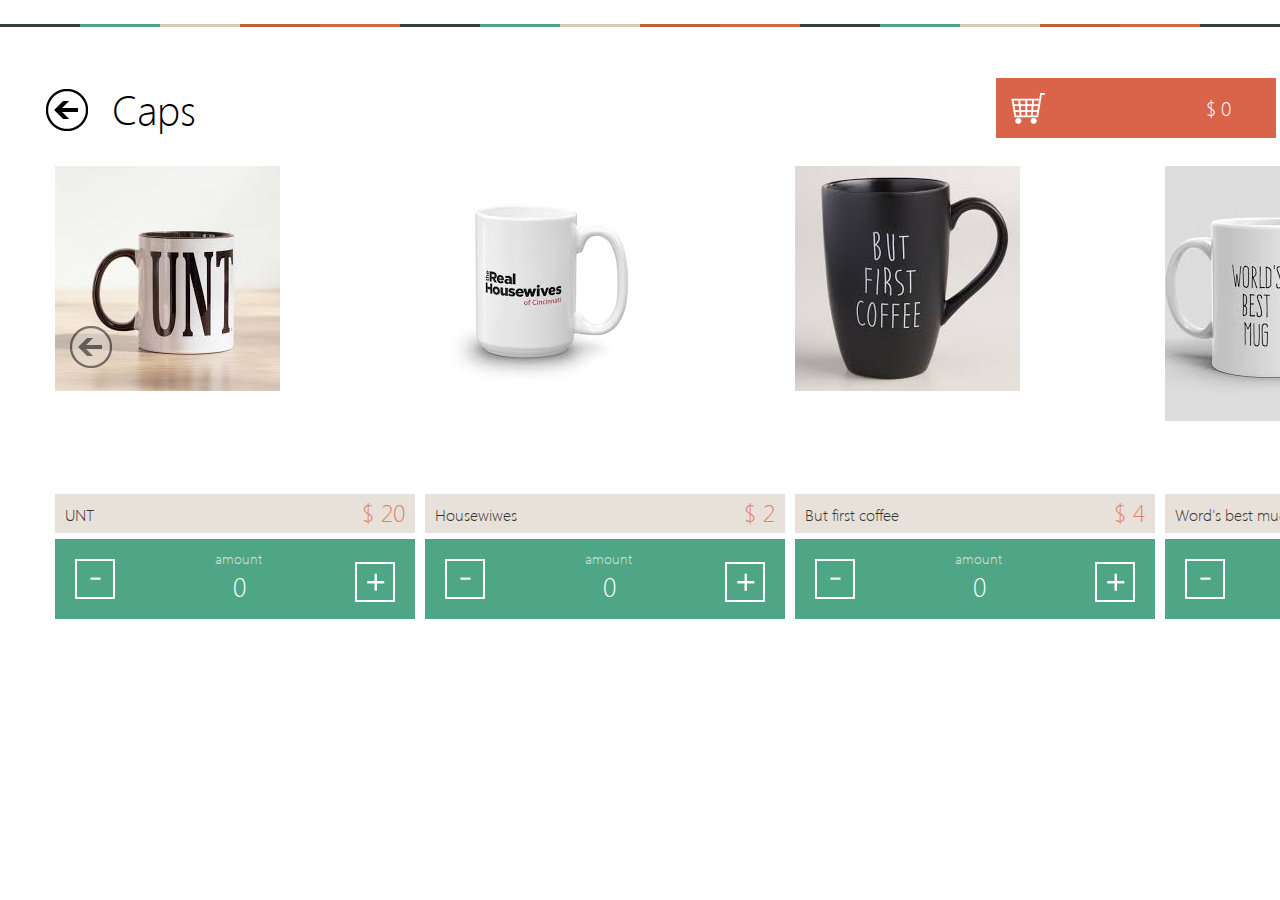
<file: src/pages/Caps.html>
<!DOCTYPE html>
<html lang="en">
<head>
	<meta charset="UTF-8">
	<title>Task3</title>
	<link rel="stylesheet" href="../../src/styles/style_items.css">		
</head>
<body>
	<img src="../media/img/line.png" alt="" class="top_img">
	<div class="content_box">			
		<header>			
			<img src="../../src/media/img/back_button.png" alt="button back" class="button_back"  onclick="document.location.href = '../../index.html'">		
			<h1><a href="" class = "title_page">T-Shirt</a></h1>
			<div class = "button_cart" onclick="document.location.href = '../pages/cart.html'">
				<img src="../media/img/cart.png">
				<p id = 'summ_price'>$ 0</p>
			</div>
		</header>
		<div class="scrolll">
			<div id="scrol_box">		
							
			</div>	
		</div>
		<div id ="slider-left">
			<img src="../../src/media/img/back_button.png" alt="button back scroll">
		</div>
		<p id = "name_page">Caps</p>
	</div>

	 <script src="https://ajax.googleapis.com/ajax/libs/jquery/3.3.1/jquery.min.js"></script>
	<script src="../js/js_goods.js" defer></script>	
</body>
</html>
</file>
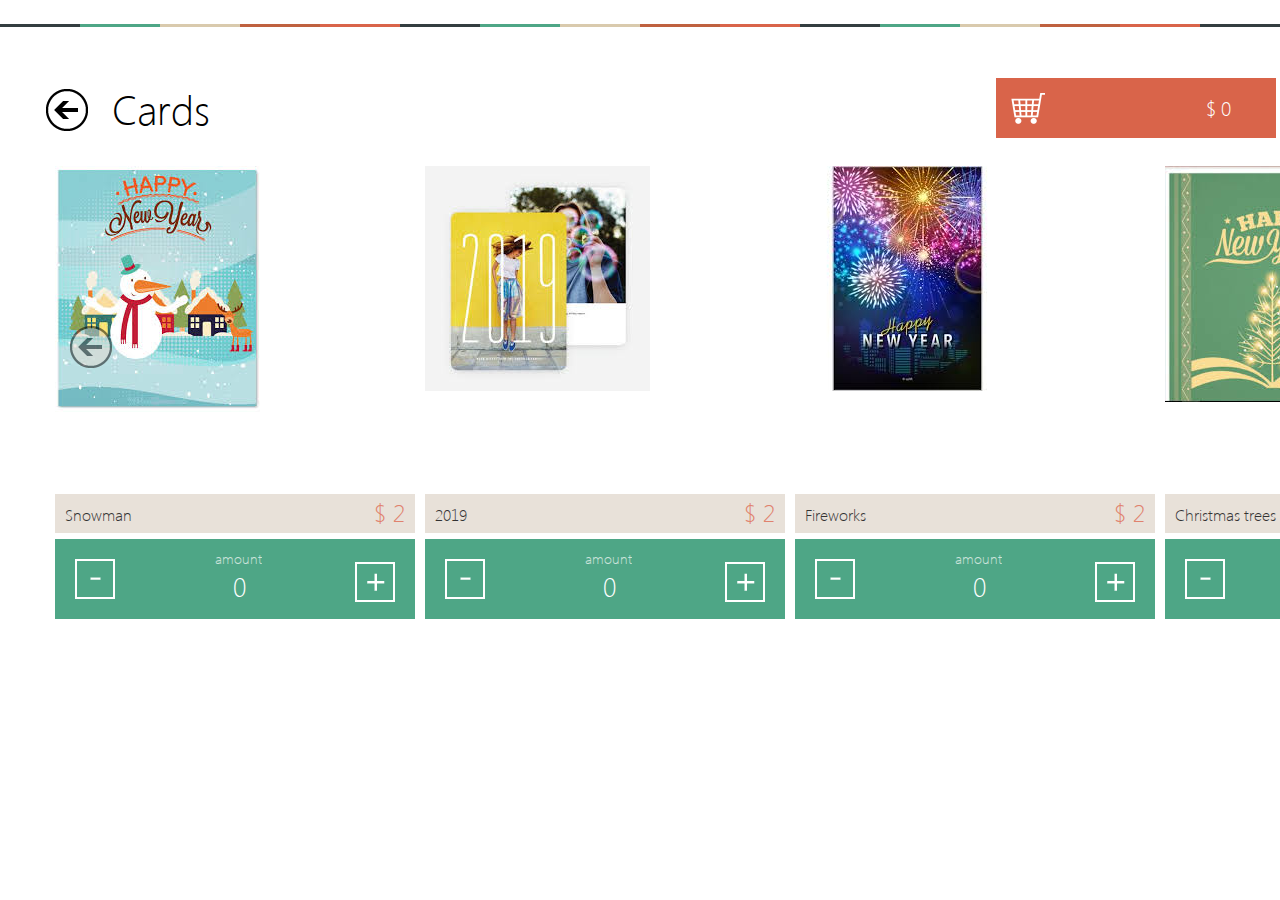
<file: src/pages/Cards.html>
<!DOCTYPE html>
<html lang="en">
<head>
	<meta charset="UTF-8">
	<title>Task3</title>
	<link rel="stylesheet" href="../../src/styles/style_items.css">		
</head>
<body>
	<img src="../media/img/line.png" alt="" class="top_img">
	<div class="content_box">			
		<header>			
			<img src="../../src/media/img/back_button.png" alt="button back" class="button_back"  onclick="document.location.href = '../../index.html'">		
			<h1><a href="" class = "title_page">T-Shirt</a></h1>
			<div class = "button_cart" onclick="document.location.href = '../pages/cart.html'">
				<img src="../media/img/cart.png">
				<p id = 'summ_price'>$ 0</p>
			</div>
		</header>
		<div class="scrolll">
			<div id="scrol_box">		
							
			</div>	
		</div>
		<div id ="slider-left">
			<img src="../../src/media/img/back_button.png" alt="button back scroll">
		</div>
		<p id = "name_page">Cards</p>
	</div>

	 <script src="https://ajax.googleapis.com/ajax/libs/jquery/3.3.1/jquery.min.js"></script>
	<script src="../js/js_goods.js" defer></script>	
</body>
</html>
</file>
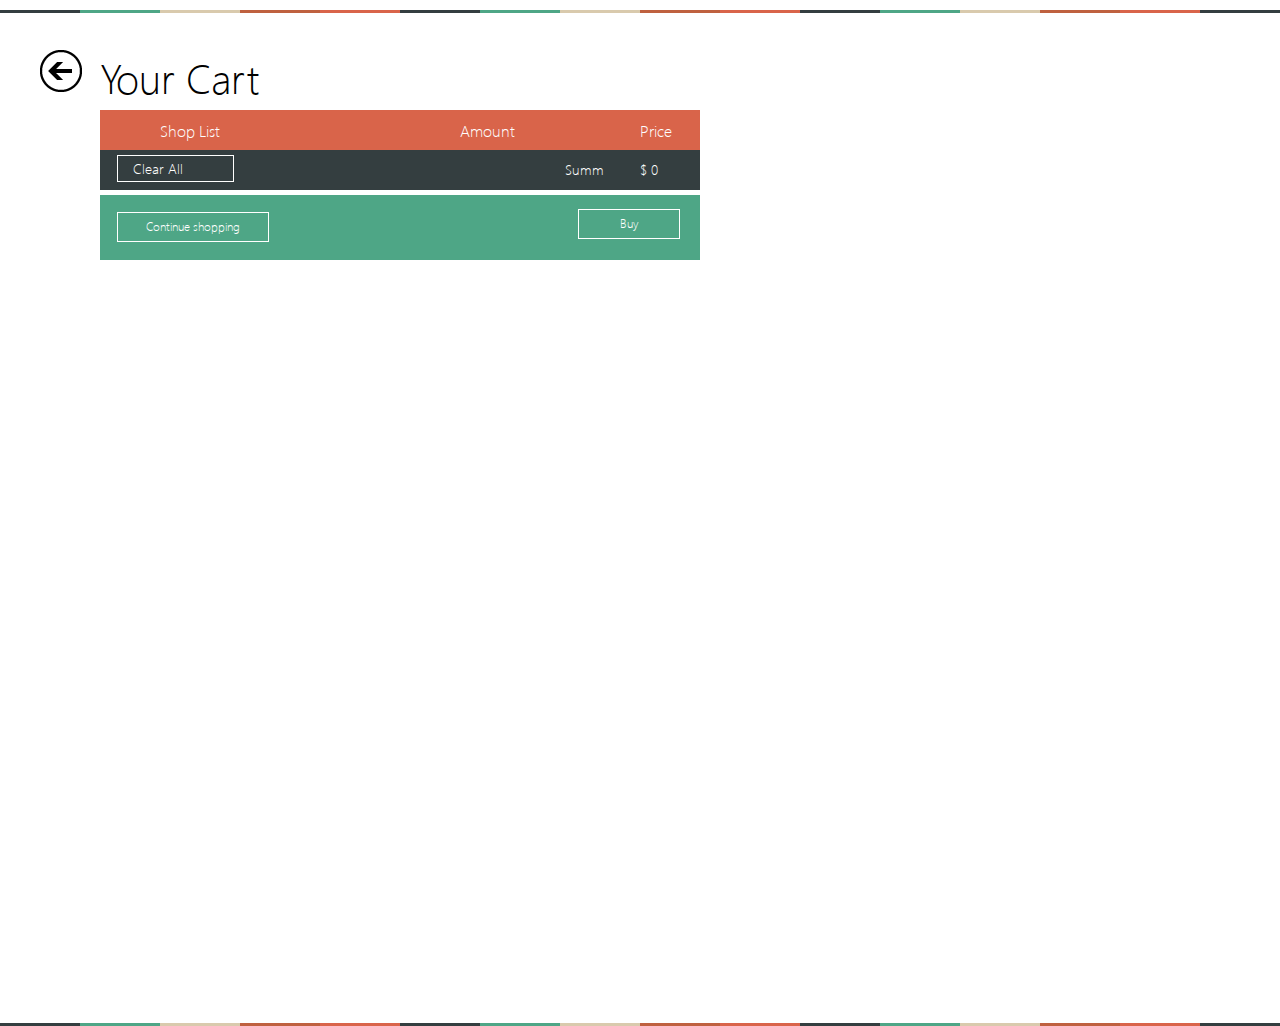
<file: src/pages/cart.html>
<!DOCTYPE html>
<html lang="en">
<head>	
	<meta charset="UTF-8">
	<title>Task3</title>
	<link rel="stylesheet" href="../styles/style_cart.css">	
</head>
<body>
	
	<div class="content_box">
		<img src="../media/img/line.png" alt="">
		<header>
		<img src="../media/img/back_button.png" alt="button back" class="button_back"  onclick="document.location.href = '../../index.html'">
		<h1><a href="">Your Cart</a></h1>
		</header>
		<div class = "cart">
			<div class="title_cart">
				<div>Shop List</div>
				<div>Amount</div>
				<div>Price</div>
			</div>
			<div class="shopping-cart">
				
			</div>			
			<div class="amount">
				<div class = "clear_all" id ="clear_all">Clear All</div>
				<div>Summ</div>
				<div id = "summ_price">$ 0</div>
			</div>
			<div class="do">
				<div class="sun_do">
					<div class="Continue_button_1" onclick="document.location.href = '../../index.html'">
							<p class="button_1">Continue shopping</p>
					</div>
					<div>
						<p class="button_2">Buy</p>
					</div>
				</div>
				
			</div>
		</div>		
		<img class="bottom_line" src="../../src/media/img/line.png" alt="">
	</div>
	<script src="../js/js_cart.js" defer></script>
	 <script src="https://ajax.googleapis.com/ajax/libs/jquery/3.3.1/jquery.min.js"></script>
</body>
</html>
</file>
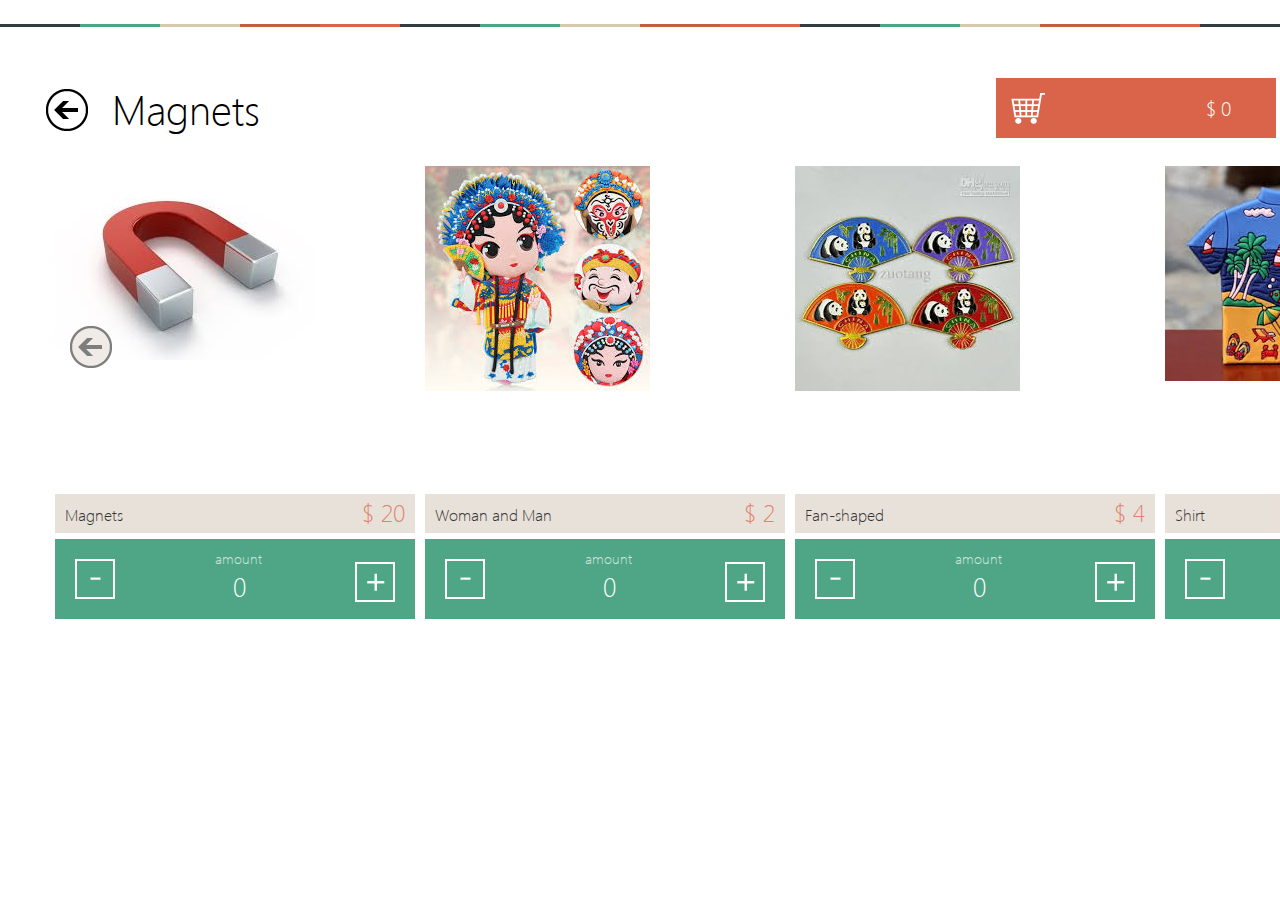
<file: src/pages/Magnets.html>
<!DOCTYPE html>
<html lang="en">
<head>
	<meta charset="UTF-8">
	<title>Task3</title>
	<link rel="stylesheet" href="../../src/styles/style_items.css">		
</head>
<body>
	<img src="../media/img/line.png" alt="" class="top_img">
	<div class="content_box">			
		<header>			
			<img src="../../src/media/img/back_button.png" alt="button back" class="button_back"  onclick="document.location.href = '../../index.html'">		
			<h1><a href="" class = "title_page">T-Shirt</a></h1>
			<div class = "button_cart" onclick="document.location.href = '../pages/cart.html'">
				<img src="../media/img/cart.png">
				<p id = 'summ_price'>$ 0</p>
			</div>
		</header>
		<div class="scrolll">
			<div id="scrol_box">		
							
			</div>	
		</div>
		<div id ="slider-left">
			<img src="../../src/media/img/back_button.png" alt="button back scroll">
		</div>
		<p id = "name_page">Magnets</p>
	</div>

	 <script src="https://ajax.googleapis.com/ajax/libs/jquery/3.3.1/jquery.min.js"></script>
	<script src="../js/js_goods.js" defer></script>	
</body>
</html>
</file>
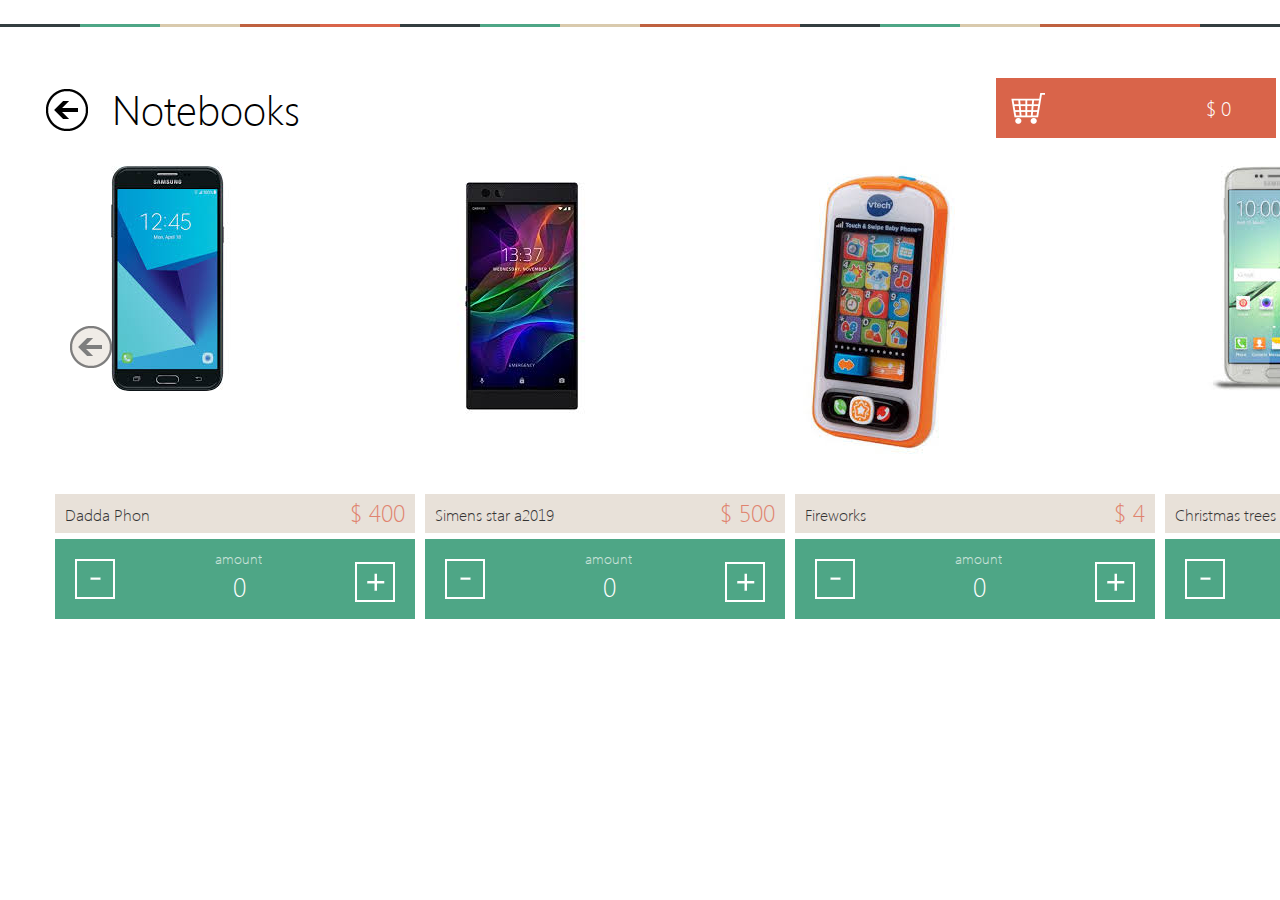
<file: src/pages/Notebooks.html>
<!DOCTYPE html>
<html lang="en">
<head>
	<meta charset="UTF-8">
	<title>Task3</title>
	<link rel="stylesheet" href="../../src/styles/style_items.css">		
</head>
<body>
	<img src="../media/img/line.png" alt="" class="top_img">
	<div class="content_box">			
		<header>			
			<img src="../../src/media/img/back_button.png" alt="button back" class="button_back"  onclick="document.location.href = '../../index.html'">		
			<h1><a href="" class = "title_page">T-Shirt</a></h1>
			<div class = "button_cart" onclick="document.location.href = '../pages/cart.html'">
				<img src="../media/img/cart.png">
				<p id = 'summ_price'>$ 0</p>
			</div>
		</header>
		<div class="scrolll">
			<div id="scrol_box">		
							
			</div>	
		</div>
		<div id ="slider-left">
			<img src="../../src/media/img/back_button.png" alt="button back scroll">
		</div>
		<p id = "name_page">Notebooks</p>
	</div>

	 <script src="https://ajax.googleapis.com/ajax/libs/jquery/3.3.1/jquery.min.js"></script>
	<script src="../js/js_goods.js" defer></script>	
</body>
</html>
</file>
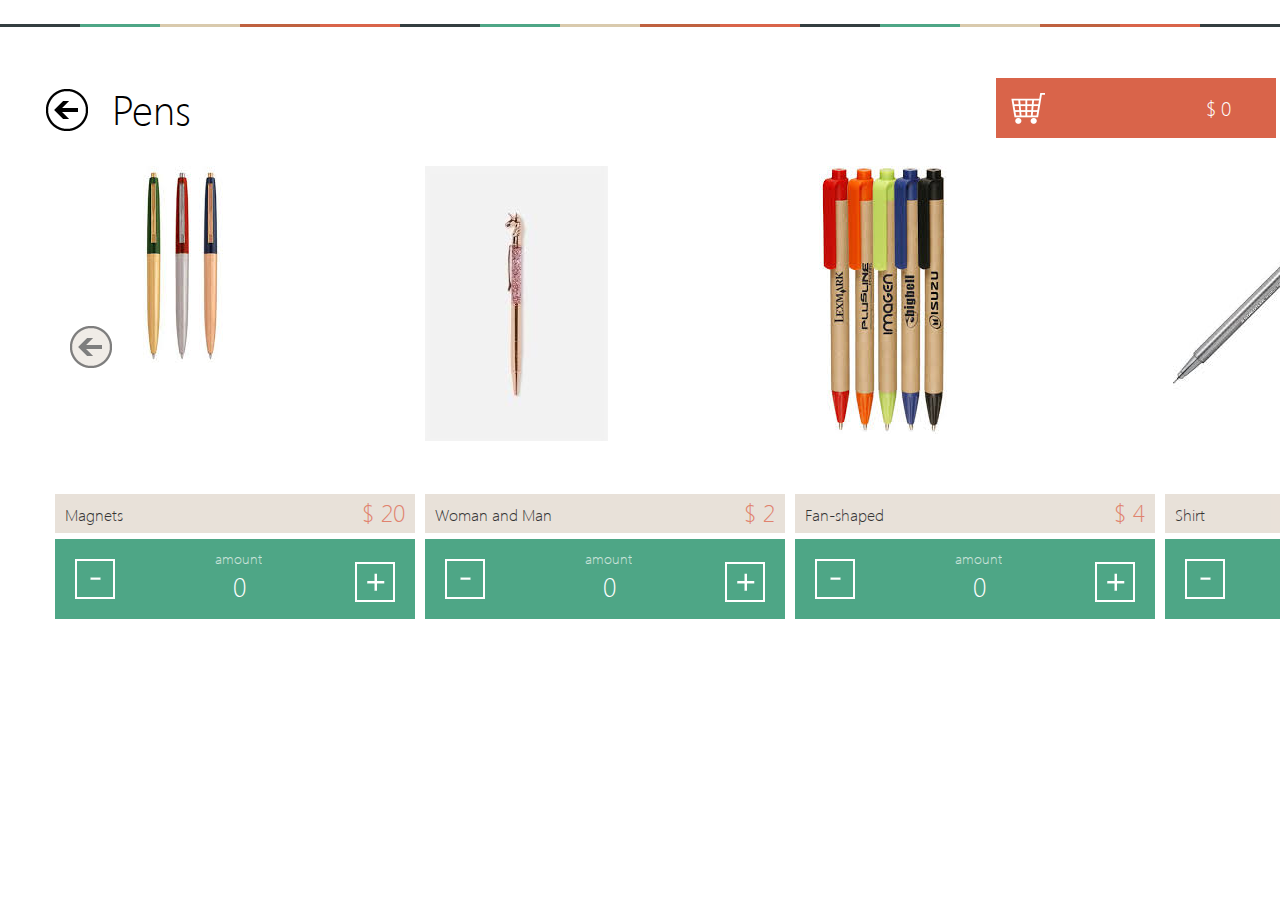
<file: src/pages/Pens.html>
<!DOCTYPE html>
<html lang="en">
<head>
	<meta charset="UTF-8">
	<title>Task3</title>
	<link rel="stylesheet" href="../../src/styles/style_items.css">		
</head>
<body>
	<img src="../media/img/line.png" alt="" class="top_img">
	<div class="content_box">			
		<header>			
			<img src="../../src/media/img/back_button.png" alt="button back" class="button_back"  onclick="document.location.href = '../../index.html'">		
			<h1><a href="" class = "title_page">T-Shirt</a></h1>
			<div class = "button_cart" onclick="document.location.href = '../pages/cart.html'">
				<img src="../media/img/cart.png">
				<p id = 'summ_price'>$ 0</p>
			</div>
		</header>
		<div class="scrolll">
			<div id="scrol_box">		
							
			</div>	
		</div>
		<div id ="slider-left">
			<img src="../../src/media/img/back_button.png" alt="button back scroll">
		</div>
		<p id = "name_page">Pens</p>
	</div>

	 <script src="https://ajax.googleapis.com/ajax/libs/jquery/3.3.1/jquery.min.js"></script>
	<script src="../js/js_goods.js" defer></script>	
</body>
</html>
</file>
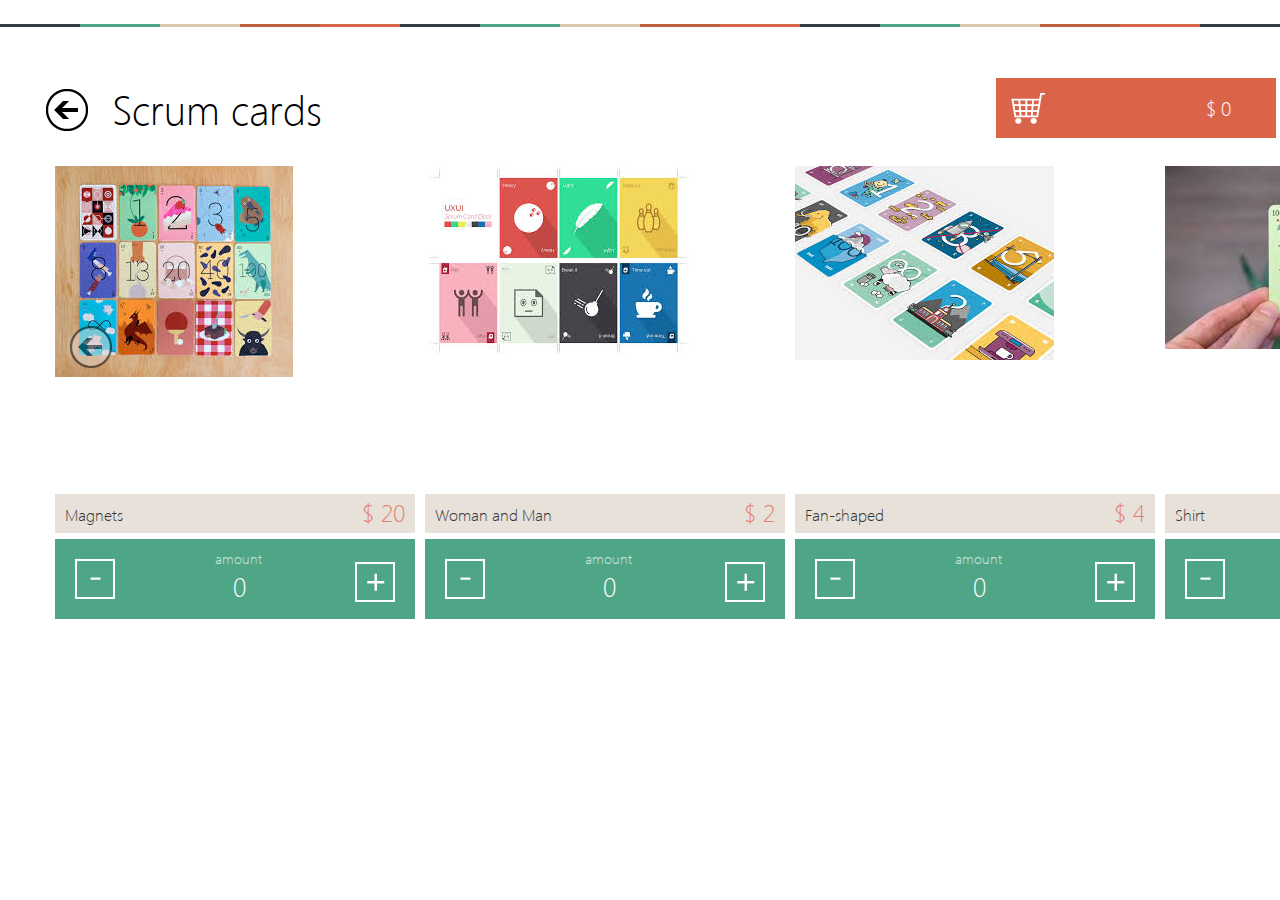
<file: src/pages/Scrum cards.html>
<!DOCTYPE html>
<html lang="en">
<head>
	<meta charset="UTF-8">
	<title>Task3</title>
	<link rel="stylesheet" href="../../src/styles/style_items.css">		
</head>
<body>
	<img src="../media/img/line.png" alt="" class="top_img">
	<div class="content_box">			
		<header>			
			<img src="../../src/media/img/back_button.png" alt="button back" class="button_back"  onclick="document.location.href = '../../index.html'">		
			<h1><a href="" class = "title_page">T-Shirt</a></h1>
			<div class = "button_cart" onclick="document.location.href = '../pages/cart.html'">
				<img src="../media/img/cart.png">
				<p id = 'summ_price'>$ 0</p>
			</div>
		</header>
		<div class="scrolll">
			<div id="scrol_box">		
							
			</div>	
		</div>
		<div id ="slider-left">
			<img src="../../src/media/img/back_button.png" alt="button back scroll">
		</div>
		<p id = "name_page">Scrum cards</p>
	</div>

	 <script src="https://ajax.googleapis.com/ajax/libs/jquery/3.3.1/jquery.min.js"></script>
	<script src="../js/js_goods.js" defer></script>	
</body>
</html>
</file>
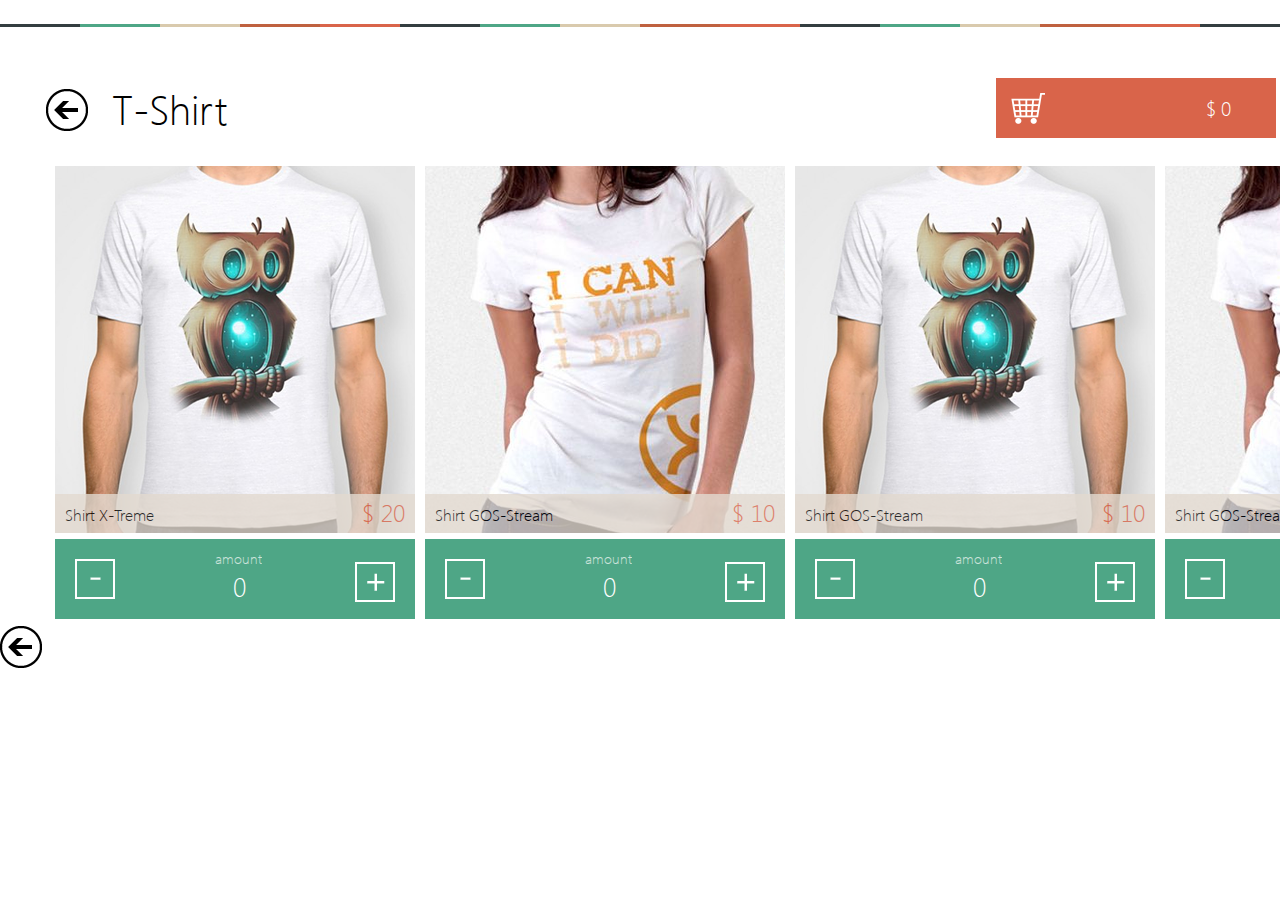
<file: src/pages/Shirt.html>
<!DOCTYPE html>
<html lang="en">
<head>
	<meta charset="UTF-8">
	<title>Task3</title>
	<link rel="stylesheet" href="../../src/styles/style_items.css">		
</head>
<body>
	<img src="../media/img/line.png" alt="" class="top_img">
	<div class="content_box">			
		<header>			
			<img src="../../src/media/img/back_button.png" alt="button back" class="button_back"  onclick="document.location.href = '../../index.html'">		
			<h1><a href="" id = "title_page">T-Shirt</a></h1>
			<div class = "button_cart" onclick="document.location.href = '../pages/cart.html'">
				<img src="../media/img/cart.png">
				<p id = 'summ_price'>$ 0</p>
			</div>
		</header>
		<div class="scrolll">
			<div id="scrol_box">		
							
			</div>	
		</div>
		<div id ="slider-right">
			<img src="../../src/media/img/back_button.png" alt="button back scroll">
		</div>
		<p id = "name_page">T-Shirt</p>
	</div>

	 <script src="https://ajax.googleapis.com/ajax/libs/jquery/3.3.1/jquery.min.js"></script>
	<script src="../js/js_goods.js" defer></script>	
</body>
</html>
</file>
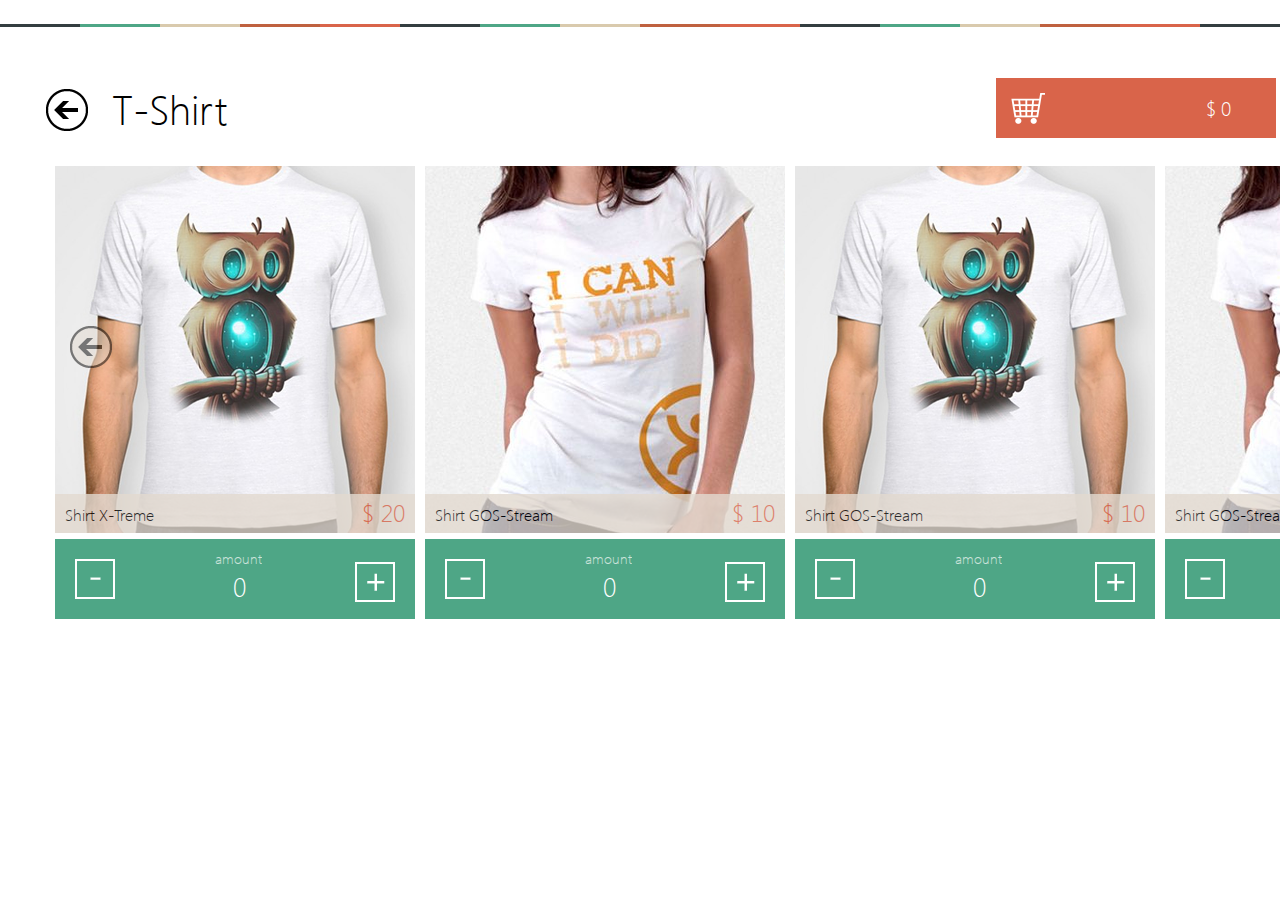
<file: src/pages/T-Shirt.html>
<!DOCTYPE html>
<html lang="en">
<head>
	<meta charset="UTF-8">
	<title>Task3</title>
	<link rel="stylesheet" href="../../src/styles/style_items.css">		
</head>
<body>
	<img src="../media/img/line.png" alt="" class="top_img">
	<div class="content_box">			
		<header>			
			<img src="../../src/media/img/back_button.png" alt="button back" class="button_back"  onclick="document.location.href = '../../index.html'">		
			<h1><a href="" class = "title_page">T-Shirt</a></h1>
			<div class = "button_cart" onclick="document.location.href = '../pages/cart.html'">
				<img src="../media/img/cart.png">
				<p id = 'summ_price'>$ 0</p>
			</div>
		</header>
		<div class="scrolll">
			<div id="scrol_box">		
							
			</div>	
		</div>
		<div id ="slider-left">
			<img src="../../src/media/img/back_button.png" alt="button back scroll">
		</div>
		
		<p id = "name_page">T-Shirt</p>
	</div>

	 <script src="https://ajax.googleapis.com/ajax/libs/jquery/3.3.1/jquery.min.js"></script>
	<script src="../js/js_goods.js" defer></script>	
</body>
</html>
</file>
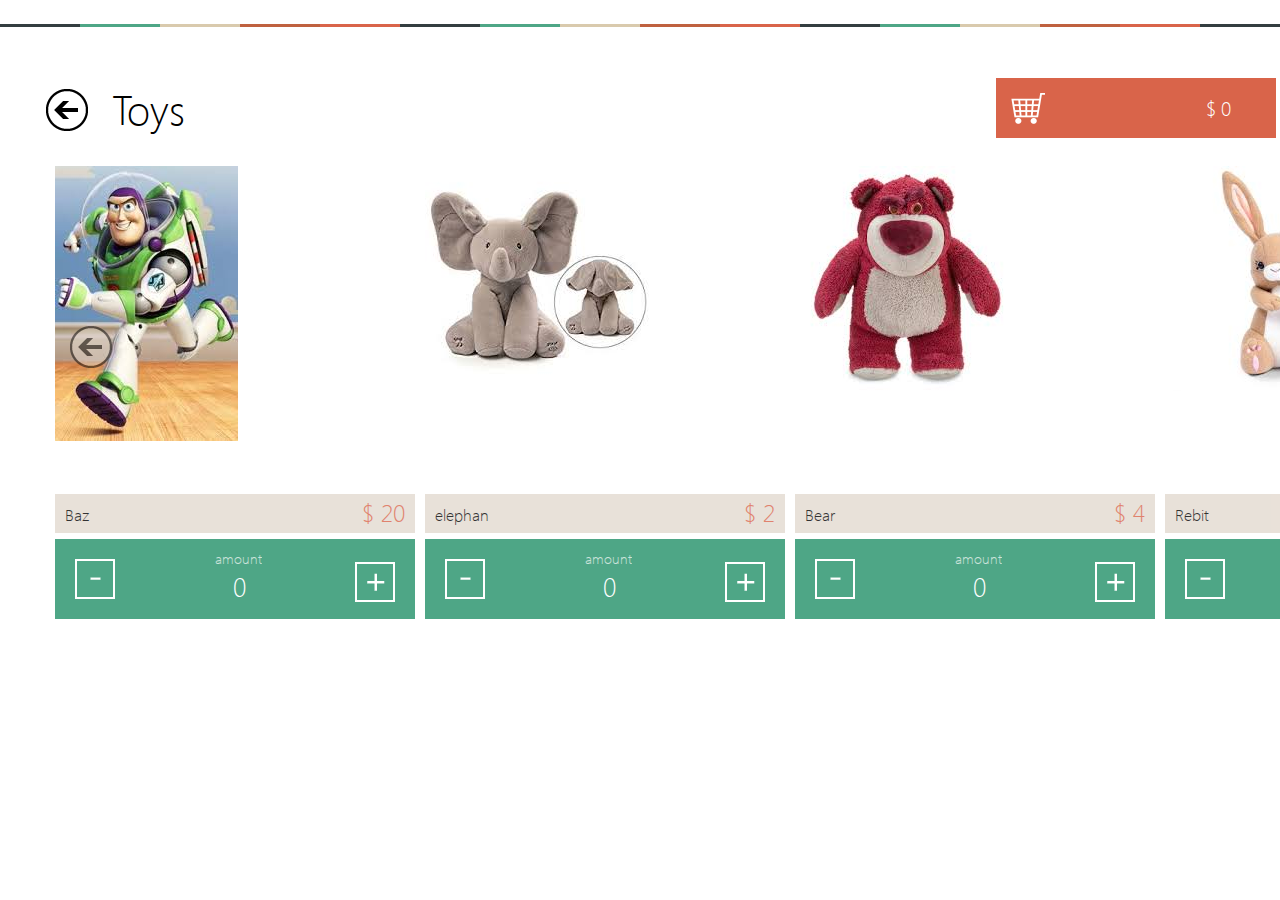
<file: src/pages/Toys.html>
<!DOCTYPE html>
<html lang="en">
<head>
	<meta charset="UTF-8">
	<title>Task3</title>
	<link rel="stylesheet" href="../../src/styles/style_items.css">		
</head>
<body>
	<img src="../media/img/line.png" alt="" class="top_img">
	<div class="content_box">			
		<header>			
			<img src="../../src/media/img/back_button.png" alt="button back" class="button_back"  onclick="document.location.href = '../../index.html'">		
			<h1><a href="" class = "title_page">T-Shirt</a></h1>
			<div class = "button_cart" onclick="document.location.href = '../pages/cart.html'">
				<img src="../media/img/cart.png">
				<p id = 'summ_price'>$ 0</p>
			</div>
		</header>
		<div class="scrolll">
			<div id="scrol_box">		
							
			</div>	
		</div>
		<div id ="slider-left">
			<img src="../../src/media/img/back_button.png" alt="button back scroll">
		</div>
		<p id = "name_page">Toys</p>
	</div>

	 <script src="https://ajax.googleapis.com/ajax/libs/jquery/3.3.1/jquery.min.js"></script>
	<script src="../js/js_goods.js" defer></script>	
</body>
</html>
</file>
<file: src/styles/style_items.css>
*
{
    margin: 0;
    padding: 0;
    font-family: 'Segoe UI Light';
 }
 @font-face 
 {
	font-family: 'Segoe UI Light';
	src: url('../font/SegoeUI-Light.eot');
	src: url('../font/SegoeUI-Light.eot?#iefix') format('embedded-opentype'),
	url('../font/SegoeUI-Light.woff') format('woff'),
	url('../font/SegoeUI-Light.ttf') format('truetype');
	font-weight: normal;
	font-style: normal;
}

ul
{
    list-style: none;
}
a, a:hover
{
	color: black;
    text-decoration: none;
}
body
{	
	margin-top: 10px;
	height: 769px;
}
div:after
{
	display: table;
	content: "";
	width: 100%;
}
div::before
{
	display: table;
	content: "";
	width: 100%;
}
h1
{
	font-weight: lighter;
}
h1, .content_box img
	{
		position: absolute;
	}
h1
	{
		display: block;
		margin: 50px 0 0 66px;
		font-size: 41px;

	}
header
	{
		margin: 0 0 0 46px;
	}
.content_box
	{
		width: 1366px;
		height: 768px;	
		margin: 0 auto;
		position: relative;		
	}
.bottom_line
	{
		margin-top: 763px;
	}
.button_back
	{
		margin-top: 58px; 
	}

/*buttom cart*/
		.button_cart
			{
				width: 280px;
				height: 60px;
				background-color: #d9644a;
				position: absolute;
				right: 90px;
				top: 47px;
			}
		.button_cart:hover
			{
				opacity: .8;
				cursor: pointer;
			}
		.button_cart p
			{	
				display: block;
				color: white;
				margin: 15px 0 0 210px;
				font-size: 20px;
			}
		.button_cart img
			{			
				margin: 15px 0 0 15px;			
			}
/*end buttom cart*/


/*scrol box*/
.scrolll
	{	
		position: relative;
		max-width: 199366px;
		height: 460px;			
		margin: 135px 0 0 50px;	
		overflow: hidden; 
	}
#scrol_box
	{
		position: absolute;
		display: flex;
		max-width: 1366px;
		height: 460px;
		left: 0;
		transition: all ease 1s;
	}

.button_1
	{
		background-color: red;
		width: 25px;
		height: 34px;
	}
.firt_doods_elem
	{
		height: 100%;
		width: 1px
	}
.goods_elem_block
	{	
		margin: 0px 5px 0 5px;
		height: 462px;
		width: 360px;
	}
.img_block
	{	
		position: relative;		
		height: 367px;
		width: 360px;
		overflow: hidden;			 
	}

.name_gods_block
	{				
		position: absolute;	
		height: 40px;
		background-color: #e3dad0;
		opacity: .8;			
		width: 100%;
		z-index: 1;
		margin-top: 328px;
	}

.name_gods_block p	
	{	
		height: 40px;
		widows: 40%;
		display: block;			
	}
.name_gods_block :nth-child(1)	
	{	
		margin: 10px 0 0 10px;
		float: left;
		font-size: 16px;
	}
.name_gods_block :nth-child(2)	
	{	
		margin:2px 10px 0 0;
		float: right;
		font-size: 24px;
		color: #d9644a;	
	}
.secror_buy
	{
		width: 360px;
		height: 80px;
		background-color: #4ea686;
		margin-top: 6px;	
	}
.secror_buy :nth-child(1):hover, .secror_buy :nth-child(4):hover
	{
		opacity: .8;
		cursor: pointer;
	}

.secror_buy :nth-child(1)
	{			
		margin: 20px 0 0 20px;			
	}
.secror_buy :nth-child(2)
	{
		color: white;
		font-size: 14px;
		margin: 10px 0 0 160px;
		opacity: 0.7;
	}
.secror_buy :nth-child(3)
	{
		color: white;
		font-size: 26px;
		margin: 0px 0 0 178px;
		width: 30%;
	}
.secror_buy :nth-child(4)
	{				
		margin-left: 300px;
		margin-top: -42px;
	}
#slider-left 
	{
		margin: -300px 0 0 70px; 
		width: 42px;
		height: 42px;
		background-color: #e3dad0;
		border-radius: 21px;		
		opacity: .5;
		cursor: pointer;		
	}



/*end scrol boxt*/

#name_page
	{
		opacity: 0;
	}
 .button_back
 	{
 		cursor: pointer 		
 	}
</file>
<file: src/styles/style_cart.css>
*
{
    margin: 0;
    padding: 0;
    font-family: 'Segoe UI Light';
 }
 @font-face 
 {
	font-family: 'Segoe UI Light';
	src: url('../font/SegoeUI-Light.eot');
	src: url('../font/SegoeUI-Light.eot?#iefix') format('embedded-opentype'),
	url('../font/SegoeUI-Light.woff') format('woff'),
	url('../font/SegoeUI-Light.ttf') format('truetype');
	font-weight: normal;
	font-style: normal;
}
ul
{
    list-style: none;
}
a, a:hover
{
	color: black;
    text-decoration: none;
}
body
{	
	margin-top: 10px;
	height: 769px;
}
div:after
{
	display: table;
	content: "";
	width: 100%;
}
div::before
{
	display: table;
	content: "";
	width: 100%;
}
h1
{
	font-weight: lighter;
}
/*cart html*/
	.content_box
		{
			width: 1366px;
			height: 768px;	
			margin: 0 auto;
			position: relative;
		}
	h1, .content_box img
		{
			position: absolute;
		}
	h1
		{
			display: block;
			margin: 40px 0 0 100px;
			font-size: 41px;
		}
	.button_back
		{
			margin: 40px 0 0 40px;	
		}
	.button_back:hover
		{
			cursor: pointer;
			opacity: .8;
		}
	/*cart*/
		.cart
			{
				width: 600px;
				/*border: solid red; */
				margin: 100px 0 0 100px;				
			}

		/*title*/	
			.title_cart
				{
					width: 100%;
					/*border: solid blue; */
					height: 40px;
					position: relative;
					background-color: #d9644a;
					display: flex;										
				}
			.title_cart div
				{				
					position: absolute;
					height: 100%;
					width: 33.3333%;
					font-size: 14px;
					color: white;
					font-weight: normal;
					padding-top: 10px; 

				}
			.title_cart :nth-child(1)
				{
					padding-left:60px; 
					font-size: 16px;
					 
				}
			.title_cart :nth-child(2)
				{
					text-align: center;
					margin: 0 0 0 48%;
					font-size: 16px;
				}
			.title_cart :nth-child(3)
				{
					margin: 0 0 0 90%;
					text-align: left;
					font-size: 16px;
				}

		/*end title*/

		/*shopping*/
			.child_shopping div
				{
					position: absolute;
				}
			.child_shopping
				{
					color: white;
					width: 100%;
					height: 40px;
				}
			.child_shopping img
				{
					display: block;
				}
			.shopping-cart :nth-child(odd)
				{
					background-color: #bf613f;
				}		
			.shopping-cart :nth-child(even)
				{
					background-color: #d9644a;
				}			
			.name_item
				{
					margin: 10px 0 0 10%;
				}
			.minus
				{
					margin: 10px 0 0 340px;
				}
			.number_item
				{
					margin: 9px 0 0 63.5%;
				}
			.plus
				{
					margin: 11px 0 0 413px;
				}						
			.dalete_doods_from_basket
				{
					padding: 5px 0 0 10px;								
				}
			.price
				{
					margin: 10px 0 0 90%;  
				}
			#third_Ñrutch, #seÑond_Ñrutch
				{
					background-color: rgba(0, 0, 0, 0);
				}				
			.child_shopping .first_crutch
				{
					background-color: rgba(0, 0, 0, 0);
				}
			.shopping-cart .child_shopping img
				{
					background-color: rgba(0, 0, 0, 0);
				}
			.div_minus :hover, .div_plus :hover, .dalete_doods_from_basket :hover, #clear_all :hover, .button_1 :hover, .button_2 :hover
				{
					opacity: .8;
					cursor: pointer;
				}			
		/*end shopping*/
		/*amount*/
			.amount
				{
					position: relative;
					background-color: #343e40;
					color: white;
					width: 100%;
					height: 40px;				
				}
			.amount  div
				{
					position: absolute;			
					font-size: 14px;
				}
			.amount :nth-child(1)
				{
					position: absolute;
					min-width: 100px;
					max-width: 100px;
					min-heigh: 28px;
					max-heigh: 28px;
					border: solid white 1px;
					margin: 5px 0 0 17px;
					padding: 3px 0px 3px 15px; 							
				}
			
			.amount :nth-child(2)
				{
					margin: 10px 0 0 465px;
				}
			.amount :nth-child(3)
				{	
							
					margin: 10px 0 0 540px;
					
				}
		/*end amount*/
			
		/*do*/

			.do
				{
					background-color: #4ea686;
					color: white;
					width: 100%;
					height: 65px;
					margin-top: 5px; 
					font-size: 12px;
				}
			.sun_do
				{
					height: 28px;
					margin-top: 17px;
					}

			.button_1
				{
					border: solid white 1px;
					height: 28px;
					width: 150px;
					text-align: center;
					display: block;
					margin-left: 17px;
					line-height: 27px;
					float: left;
				}
			.button_2
				{
					border: solid white 1px;
					height: 28px;
					width: 100px;
					text-align: center;
					display: block;
					margin: -33px 20px 0 0;
					line-height: 27px;
					float: right;

				}
			
			/*end do*/
	/*end cart*/
	.bottom_line
		{
			margin-top: 763px;
		}

/*end cart html*/
</file>
